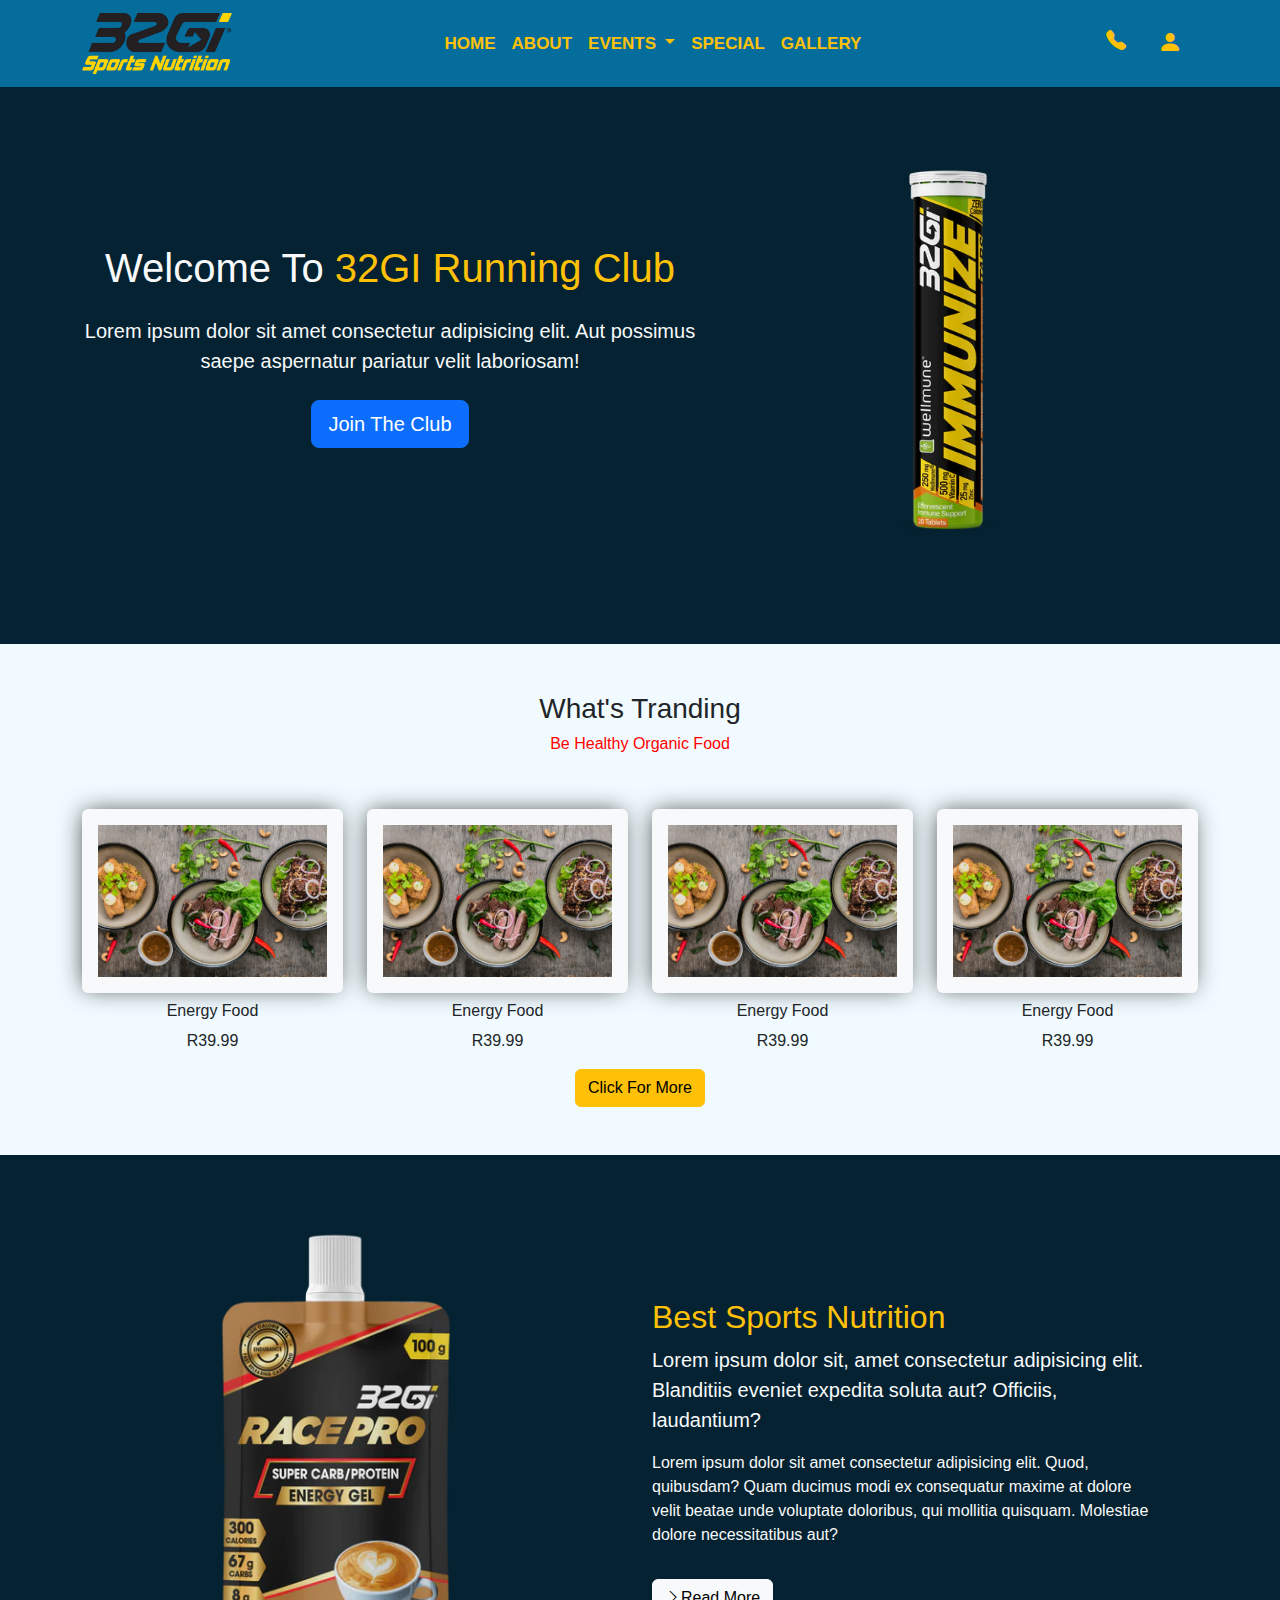
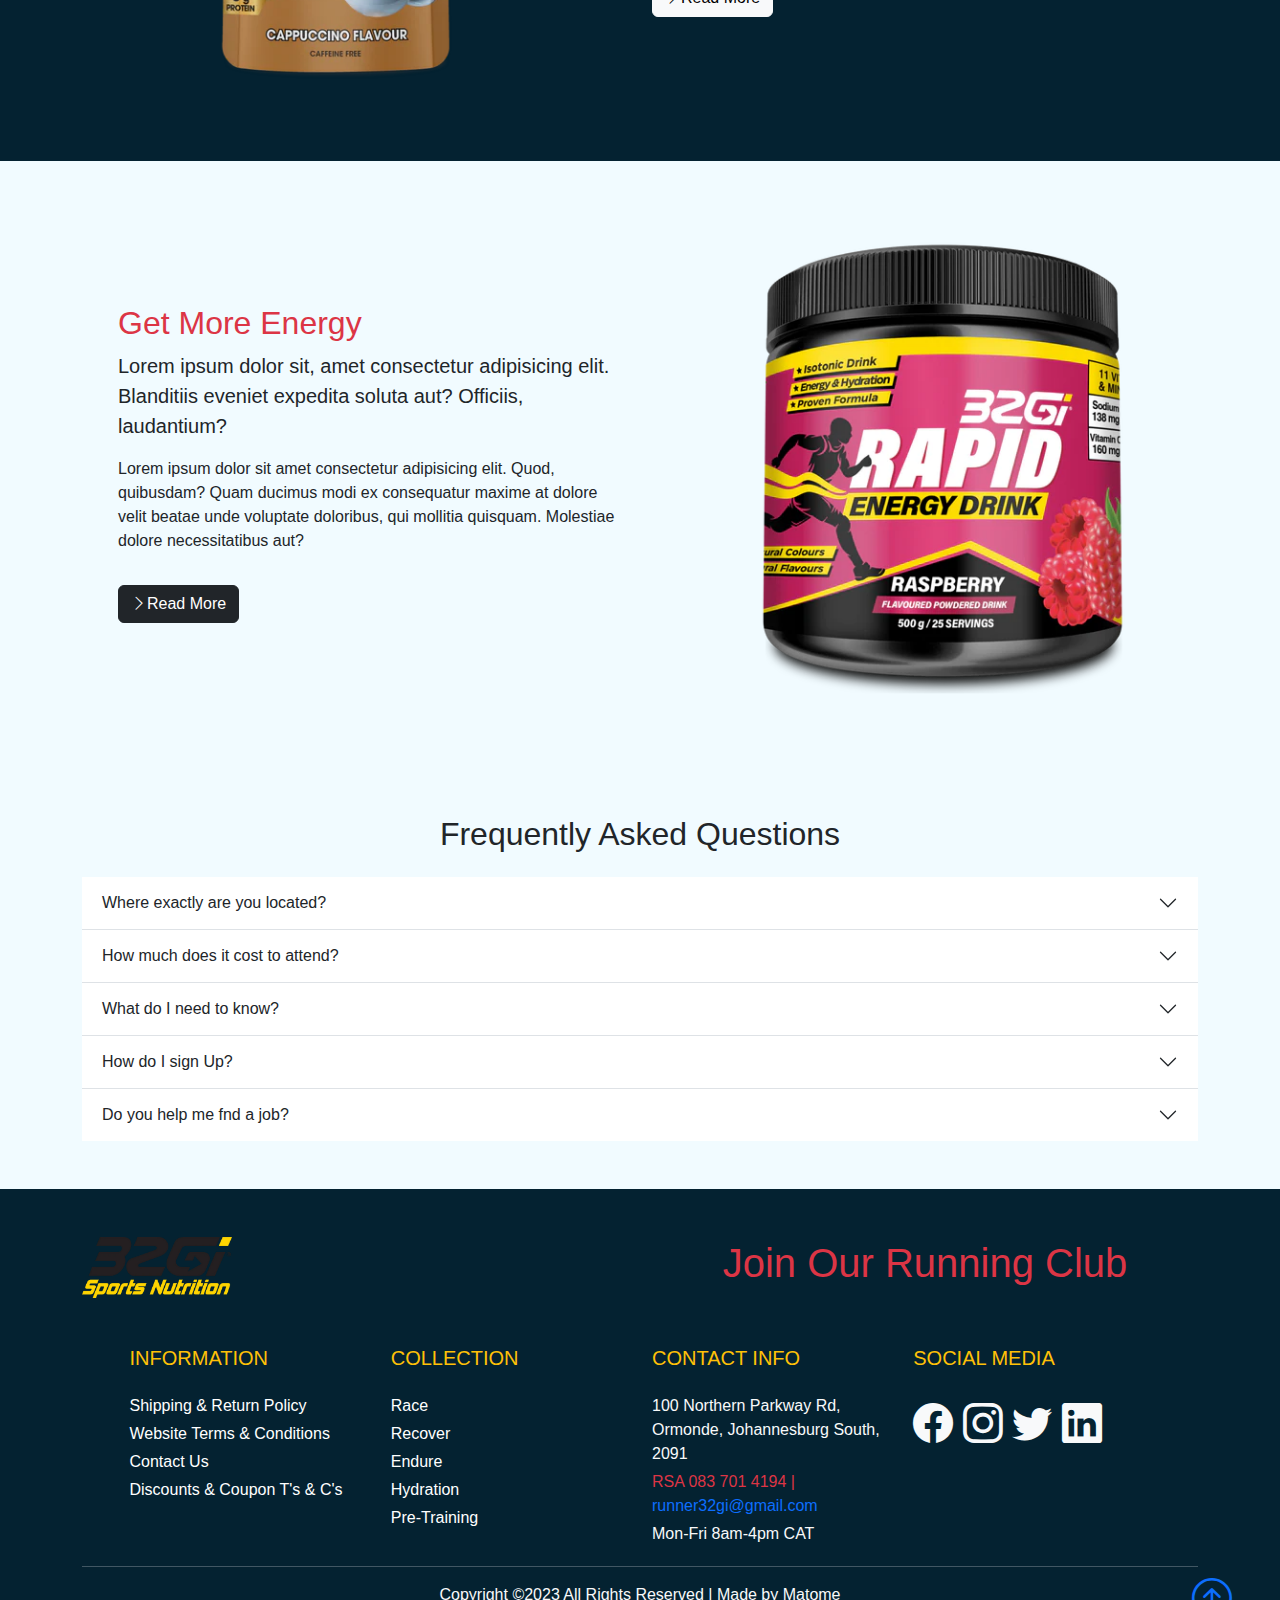
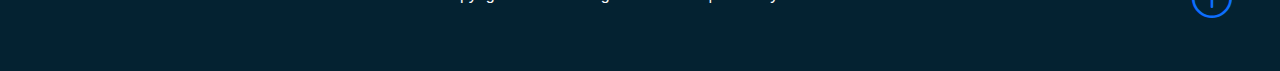
<file: index.html>
<!DOCTYPE html>
<html lang="en">

<head>
    <meta charset="UTF-8">
    <meta name="viewport" content="width=device-width, initial-scale=1.0">
    <link rel="stylesheet" href="https://cdn.jsdelivr.net/npm/bootstrap-icons@1.11.1/font/bootstrap-icons.css">
    <link href="https://cdn.jsdelivr.net/npm/bootstrap@5.0.2/dist/css/bootstrap.min.css" rel="stylesheet">
    <title>Home</title>
    <link rel="stylesheet" href="assets/css/styles.css">
</head>

<body>
    <!-- ======================= Navbar ===================== -->
    <nav class="navbar navbar-expand-lg navbar-light fixed-top">
        <div class="container">
            <a class="navbar-brand" href="index.html">
                <img src="assets/img/logo/Logo.webp" alt="Logo">
            </a>
            <button class="navbar-toggler bg-warning" type="button" data-bs-toggle="collapse"
                data-bs-target="#navbarSupportedContent" aria-controls="navbarSupportedContent" aria-expanded="false"
                aria-label="Toggle navigation">
                <span class="navbar-toggler-icon text-warning"></span>
            </button>
            <div class="collapse navbar-collapse" id="navbarSupportedContent">
                <ul class="navbar-nav m-auto">
                    <li class="nav-item">
                        <a class="nav-link text-warning" aria-current="page" href="index.html">Home</a>
                    </li>
                    <li class="nav-item">
                        <a class="nav-link text-warning" href="pages/about.html">About</a>
                    </li>
                    <li class="nav-item dropdown">
                        <a class="nav-link dropdown-toggle text-warning" href="pages/events.html" id="navbarDropdown"
                            role="button" data-bs-toggle="dropdown" aria-expanded="false">
                            Events
                        </a>
                        <ul class="dropdown-menu" aria-labelledby="navbarDropdown">
                            <li><a class="dropdown-item text-warning" href="#">Action</a></li>
                            <li><a class="dropdown-item text-warning" href="#">Another action</a></li>
                            <li>
                                <hr class="dropdown-divider">
                            </li>
                            <li><a class="dropdown-item text-warning" href="#">Something else here</a></li>
                        </ul>
                    </li>
                    <li class="nav-item">
                        <a class="nav-link text-warning" href="pages/specials.html">Special</a>
                    </li>
                    <li class="nav-item">
                        <a class="nav-link text-warning" href="pages/gallery.html">Gallery</a>
                    </li>
                </ul>
                <div>
                    <ul class="d-flex m-auto">
                        <!-- <li>
                            <a href="/pages/cart.html" class="icons-link text-warning px-3 h4">
                                <span class="nav-icon">
                                    <i class="bi bi-cart3"></i>
                                    <span class="quantity js-cart-quantity">0</span>
                                </span>
                                <span class="nav-text">Cart</span>
                            </a>
                        </li> -->
                        <li>
                            <a href="pages/contact.html" class="icons-link text-warning px-3 h5">
                                <span class="nav-icon"><i class="bi bi-telephone-fill"></i></span>
                                <!-- <span class="nav-text">Contact</span> -->
                            </a>
                        </li>
                        <li>
                            <a href="#" class="icons-link text-warning px-3 h4">
                                <span class="nav-icon"><i class="bi bi-person-fill"></i></span>
                                <!-- <span class="nav-text">Login</span> -->
                            </a>
                        </li>
                    </ul>
                </div>
            </div>
        </div>
    </nav>
    <!-- ====================== Showcase ==================== -->
    <section class="showcase text-light p-5 p-lg-0 pt-lg-5 text-center text-sm-start">
        <div class="container">
            <div class="d-sm-flex align-items-center justify-content-between py-5">
                <div class="text-center">
                    <h1>Welcome To <span class="text-warning">32GI Running Club</span></h1>
                    <p class="lead my-4">Lorem ipsum dolor sit amet consectetur adipisicing elit. Aut possimus saepe
                        aspernatur pariatur
                        velit laboriosam!</p>
                    <button class="btn btn-primary btn-lg" data-bs-toggle="modal" data-bs-target="#enroll">Join The
                        Club</button>
                </div>
                <img src="assets/img/carousel/1_7a193b48-0d87-49ee-9dfc-e1fe1d2eb0a9.webp" alt=""
                    class="show-img d-none d-sm-block p-5">
            </div>
        </div>
    </section>
    <!-- ===================== Organic Food ==================== -->
    <section class="product pb-5">
        <div class="container">
            <div class="row py-5">
                <div class="col-lg-3 m-auto text-center">
                    <h3>What's Tranding</h3>
                    <h6 style="color: red;">Be Healthy Organic Food</h6>
                </div>
            </div>
            <div class="row">
                <div class="col-lg-3 text-center">
                    <div class="card border-0 bg-light mb-2">
                        <div class="card-body">
                            <img src="assets/img/pic-2.jpg" alt="" class="img-fluid">
                        </div>
                    </div>
                    <h6>Energy Food</h6>
                    <p>R39.99</p>
                </div>
                <div class="col-lg-3 text-center">
                    <div class="card border-0 bg-light mb-2">
                        <div class="card-body">
                            <img src="assets/img/pic-2.jpg" alt="" class="img-fluid">
                        </div>
                    </div>
                    <h6>Energy Food</h6>
                    <p>R39.99</p>
                </div>
                <div class="col-lg-3 text-center">
                    <div class="card border-0 bg-light mb-2">
                        <div class="card-body">
                            <img src="assets/img/pic-2.jpg" alt="" class="img-fluid">
                        </div>
                    </div>
                    <h6>Energy Food</h6>
                    <p>R39.99</p>
                </div>
                <div class="col-lg-3 text-center">
                    <div class="card border-0 bg-light mb-2">
                        <div class="card-body">
                            <img src="assets/img/pic-2.jpg" alt="" class="img-fluid">
                        </div>
                    </div>
                    <h6>Energy Food</h6>
                    <p>R39.99</p>
                </div>
            </div>
            <div class="row">
                <div class="col-lg-6 text-center m-auto">
                    <button class="btn btn-warning">Click For More</button>
                </div>
            </div>
        </div>
    </section>
    <!-- =============== Find More Sections =================== -->
    <section class="p-5 showcase text-light" id="learn">
        <div class="container">
            <div class="row align-items-center justify-content-between">
                <div class="col-md">
                    <img src="assets/img/carousel/32Gi_Race-Pro-Gel_Cappuccino-Render_1.webp" alt="" class="img-fluid">
                </div>
                <div class="col-md p-5">
                    <h2 class="text-warning">Best Sports Nutrition</h2>
                    <p class=" lead">Lorem ipsum dolor sit, amet consectetur adipisicing elit. Blanditiis eveniet
                        expedita soluta aut? Officiis, laudantium?</p>
                    <p>Lorem ipsum dolor sit amet consectetur adipisicing elit. Quod, quibusdam? Quam ducimus modi
                        ex
                        consequatur maxime at dolore velit beatae unde voluptate doloribus, qui mollitia quisquam.
                        Molestiae dolore necessitatibus aut?</p>
                    <a href="#" class="btn btn-light mt-3">
                        <i class="bi bi-chevron-right"></i>Read More
                    </a>
                </div>
            </div>
        </div>
    </section>
    <section class="p-5" id="learn">
        <div class="container">
            <div class="row align-items-center justify-content-between">
                <div class="col-md p-5">
                    <h2 class="text-danger">Get More Energy</h2>
                    <p class="lead">Lorem ipsum dolor sit, amet consectetur adipisicing elit. Blanditiis eveniet
                        expedita soluta aut? Officiis, laudantium?</p>
                    <p>Lorem ipsum dolor sit amet consectetur adipisicing elit. Quod, quibusdam? Quam ducimus modi ex
                        consequatur maxime at dolore velit beatae unde voluptate doloribus, qui mollitia quisquam.
                        Molestiae dolore necessitatibus aut?</p>
                    <a href="#" class="btn btn-dark mt-3">
                        <i class="bi bi-chevron-right"></i>Read More
                    </a>
                </div>
                <div class="col-md">
                    <img src="assets/img/carousel/32Gi_Rapid_Energy_Render_Rasp-01_1080x1080_bd076414-8d4d-4974-8e31-19b84066b838.webp"
                        alt="" class="img-fluid">
                </div>
            </div>
        </div>
    </section>
    <!-- ================ Questions Accordion ================= -->
    <section id="questions" class="p-5">
        <div class="container">
            <div class="h2 text-center mb-4">Frequently Asked Questions</div>
            <div class="accordion accordion-flush" id="questions">
                <!-- Item 1 -->
                <div class="accordion-item">
                    <h2 class="accordion-header">
                        <button class="accordion-button collapsed" type="button" data-bs-toggle="collapse"
                            data-bs-target="#question-one">
                            Where exactly are you located?
                        </button>
                    </h2>
                    <div id="question-one" class="accordion-collapse collapse" data-bs-parent="#questions">
                        <div class="accordion-body">Lorem ipsum dolor sit amet consectetur adipisicing elit. Architecto
                            ipsam saepe fugit tempore nihil consequuntur vel, deleniti, nisi expedita fuga asperiores?
                            Sit sunt enim minus distinctio ut reprehenderit corrupti incidunt dicta ipsa saepe omnis
                            illum perspiciatis quaerat qui atque porro laudantium accusamus fugit, officia labore maxime
                            rerum a explicabo placeat.
                        </div>
                    </div>
                </div>
                <!-- Item 2 -->
                <div class="accordion-item">
                    <h2 class="accordion-header">
                        <button class="accordion-button collapsed" type="button" data-bs-toggle="collapse"
                            data-bs-target="#question-two">
                            How much does it cost to attend?
                        </button>
                    </h2>
                    <div id="question-two" class="accordion-collapse collapse" data-bs-parent="#questions">
                        <div class="accordion-body">Lorem ipsum dolor sit amet consectetur adipisicing elit. Architecto
                            ipsam saepe fugit tempore nihil consequuntur vel, deleniti, nisi expedita fuga asperiores?
                            Sit sunt enim minus distinctio ut reprehenderit corrupti incidunt dicta ipsa saepe omnis
                            illum perspiciatis quaerat qui atque porro laudantium accusamus fugit, officia labore maxime
                            rerum a explicabo placeat.
                        </div>
                    </div>
                </div>
                <!-- Item 3 -->
                <div class="accordion-item">
                    <h2 class="accordion-header">
                        <button class="accordion-button collapsed" type="button" data-bs-toggle="collapse"
                            data-bs-target="#question-three">
                            What do I need to know?
                        </button>
                    </h2>
                    <div id="question-three" class="accordion-collapse collapse" data-bs-parent="#questions">
                        <div class="accordion-body">Lorem ipsum dolor sit amet consectetur adipisicing elit. Architecto
                            ipsam saepe fugit tempore nihil consequuntur vel, deleniti, nisi expedita fuga asperiores?
                            Sit sunt enim minus distinctio ut reprehenderit corrupti incidunt dicta ipsa saepe omnis
                            illum perspiciatis quaerat qui atque porro laudantium accusamus fugit, officia labore maxime
                            rerum a explicabo placeat.
                        </div>
                    </div>
                </div>
                <!-- Item 4 -->
                <div class="accordion-item">
                    <h2 class="accordion-header">
                        <button class="accordion-button collapsed" type="button" data-bs-toggle="collapse"
                            data-bs-target="#question-four">
                            How do I sign Up?
                        </button>
                    </h2>
                    <div id="question-four" class="accordion-collapse collapse" data-bs-parent="#questions">
                        <div class="accordion-body">Lorem ipsum dolor sit amet consectetur adipisicing elit. Architecto
                            ipsam saepe fugit tempore nihil consequuntur vel, deleniti, nisi expedita fuga asperiores?
                            Sit sunt enim minus distinctio ut reprehenderit corrupti incidunt dicta ipsa saepe omnis
                            illum perspiciatis quaerat qui atque porro laudantium accusamus fugit, officia labore maxime
                            rerum a explicabo placeat.
                        </div>
                    </div>
                </div>
                <!-- Item 5 -->
                <div class="accordion-item">
                    <h2 class="accordion-header">
                        <button class="accordion-button collapsed" type="button" data-bs-toggle="collapse"
                            data-bs-target="#question-five">
                            Do you help me fnd a job?
                        </button>
                    </h2>
                    <div id="question-five" class="accordion-collapse collapse" data-bs-parent="#questions">
                        <div class="accordion-body">Lorem ipsum dolor sit amet consectetur adipisicing elit. Architecto
                            ipsam saepe fugit tempore nihil consequuntur vel, deleniti, nisi expedita fuga asperiores?
                            Sit sunt enim minus distinctio ut reprehenderit corrupti incidunt dicta ipsa saepe omnis
                            illum perspiciatis quaerat qui atque porro laudantium accusamus fugit, officia labore maxime
                            rerum a explicabo placeat.
                        </div>
                    </div>
                </div>
            </div>
        </div>
    </section>
    <!-- ====================== Footer ======================== -->
    <footer class="news showcase text-light position-relative">
        <div class="container py-5">
            <div class="row">
                <div class="col-lg-6 text-start">
                    <a class="navbar-brand" href="index.html">
                        <img src="assets/img/logo/Logo.webp" alt="Logo">
                    </a>
                </div>
                <div class="col-lg-6 m-auto text-center">
                    <h1 class="text-danger">Join Our Running Club</h1>
                </div>
            </div>
            <div class="row pt-5">
                <div class="col-lg-11 m-auto">
                    <div class="row">
                        <div class="col-lg-3">
                            <h5 class="pb-3 text-warning">INFORMATION</h5>
                            <p class="mb-1">
                                <a href="#" class="text-white">Shipping & Return Policy</a>
                            </p>
                            <p class="mb-1">
                                <a href="#" class="text-white">Website Terms & Conditions</a>
                            </p>
                            <p class="mb-1">
                                <a href="pages/contact.html" class="text-white">Contact Us</a>
                            </p>
                            <p class="mb-1s">
                                <a href="#" class="text-white">Discounts & Coupon T's & C's</a>
                            </p>

                        </div>
                        <div class="col-lg-3">
                            <h5 class="pb-3 text-warning">COLLECTION</h5>
                            <p class="mb-1">
                                <a href="#" class="text-white">Race</a>
                            </p>
                            <p class="mb-1">
                                <a href="#" class="text-white">Recover</a>
                            </p>
                            <p class="mb-1">
                                <a href="#" class="text-white">Endure</a>
                            </p>
                            <p class="mb-1">
                                <a href="#" class="text-white">Hydration</a>
                            </p>
                            <p class="mb-1">
                                <a href="#" class="text-white">Pre-Training</a>
                            </p>
                        </div>
                        <div class="col-lg-3">
                            <h5 class="pb-3 text-warning">CONTACT INFO</h5>
                            <p class="mb-1">100 Northern Parkway Rd, Ormonde, Johannesburg South, 2091</p>
                            <p class="mb-1 text-danger">RSA 083 701 4194 | <span
                                    class="text-primary">runner32gi@gmail.com</span>
                            </p>
                            <p class="mb-1">Mon-Fri 8am-4pm CAT</p>
                        </div>
                        <div class=" col-lg-3">
                            <h5 class="pb-3 text-warning">SOCIAL MEDIA</h5>
                            <span><i class="bi bi-facebook social"></i></span>
                            <span><i class="bi bi-instagram social"></i></span>
                            <span><i class="bi bi-twitter social"></i></span>
                            <span><i class="bi bi-linkedin social"></i></span>
                        </div>
                    </div>
                </div>
            </div>
            <hr>
            <p class="text-center">Copyright &copy;2023 All Rights Reserved | Made by Matome</p>
            <a href="#" class="position-absolute bottom-0 end-0 p-5">
                <i class="bi bi-arrow-up-circle h1"></i>
            </a>
        </div>
    </footer>
    <!-- ===================== Modal ======================= -->
    <div class="modal fade" id="enroll" tabindex="-1" aria-labelledby="enrollLabel" aria-hidden="true">
        <div class="modal-dialog">
            <div class="modal-content">
                <div class="modal-header">
                    <h5 class="modal-title" id="enrollLabel">Registration Form</h5>
                    <button type="button" class="btn-close" data-bs-dismiss="modal" aria-label="Close"></button>
                </div>
                <div class="modal-body">
                    <p class="lead fw-bold text-primary">32Gi RC (JHB) club membership application 2023</p>
                    <small class="text-dark">32Gi Running Club JHB membership form</small>
                    <hr>
                    <small>
                        <span class="fw-bold text-dark">phenyomk@gmail.com</span>
                        <a href="#" class="text-primary"></a>
                        Switch accounts</a>
                    </small>
                    <hr>
                    <small class="text-danger">* indicates required question</small>
                    <hr>
                    <form>
                        <div class="mb-3">
                            <label for="first-name" class="col-form-label fw-bold">
                                Name of member
                                <span class="text-danger">*</span>
                            </label>
                            <input type="text" id="first-name" class="form-control" required>
                        </div>
                        <div class="mb-3">
                            <label for="first-name" class="col-form-label fw-bold">
                                Surname of member
                                <span class="text-danger">*</span>
                            </label>
                            <input type="text" id="last-name" class="form-control" required>
                        </div>
                        <div class="mb-3">
                            <label for="first-name" class="col-form-label fw-bold">
                                Email
                                <span class="text-danger">*</span>
                            </label>
                            <input type="email" id="email" class="form-control" required>
                        </div>
                        <div class="mb-3">
                            <label for="first-name" class="col-form-label fw-bold">
                                Cell number of member or parent
                                <span class="text-danger">*</span>
                            </label>
                            <input type="number" id="phone-number" class="form-control" required>
                        </div>
                        <div class="mb-3">
                            <label for="first-name" class="col-form-label fw-bold">
                                ID number or passport number
                                <span class="text-danger">*</span>
                            </label>
                            <input type="text" id="id-number" class="form-control" min="1" max="13" required>
                        </div>
                        <div class="mb-3">
                            <label for="first-name" class="col-form-label fw-bold">
                                Home address
                                <span class="text-danger">*</span>
                            </label>
                            <input type="text" id="home-address" class="form-control" required>
                        </div>
                        <div class="mb-3">
                            <label for="first-name" class="col-form-label fw-bold">
                                Date of birth
                                <span class="text-danger">*</span>
                            </label>
                            <input type="date" id="birthday" name="birthday" class="form-control" required>
                        </div>
                        <div class="mb-3">
                            <label for="first-name" class="col-form-label fw-bold">
                                Email for admin
                                <span class="text-danger">*</span>
                            </label>
                            <input type="email" id="email-admin" class="form-control" required>
                        </div>
                        <div class="mb-3">
                            <label for="first-name" class="col-form-label fw-bold">
                                Contact person and cell for emergencies
                                <span class="text-danger">*</span>
                            </label>
                            <input type="number" id="contact-number" class="form-control" required>
                        </div>
                        <div class="mb-3">
                            <label for="first-name" class="col-form-label fw-bold">
                                Renewal or new
                                <span class="text-danger">*</span>
                            </label>
                            <div class="form-check">
                                <input class="form-check-input" type="radio" name="flexRadioDefault"
                                    id="flexRadioDefault1">
                                <label class="form-check-label" for="flexRadioDefault1">
                                    Renewal of membership
                                </label>
                            </div>
                            <div class="form-check">
                                <input class="form-check-input" type="radio" name="flexRadioDefault"
                                    id="flexRadioDefault2" checked>
                                <label class="form-check-label" for="flexRadioDefault2">
                                    New membership
                                </label>
                            </div>
                        </div>
                    </form>
                </div>
                <div class="modal-footer">
                    <button type="button" class="btn btn-secondary" data-bs-dismiss="modal">Close</button>
                    <button type="button" class="btn btn-primary">Submit</button>
                </div>
            </div>
        </div>
    </div>
    <!-- ====================== JS =========================== -->
    <script src="https://cdn.jsdelivr.net/npm/bootstrap@5.0.2/dist/js/bootstrap.bundle.min.js"></script>
</body>

</html>
</file>
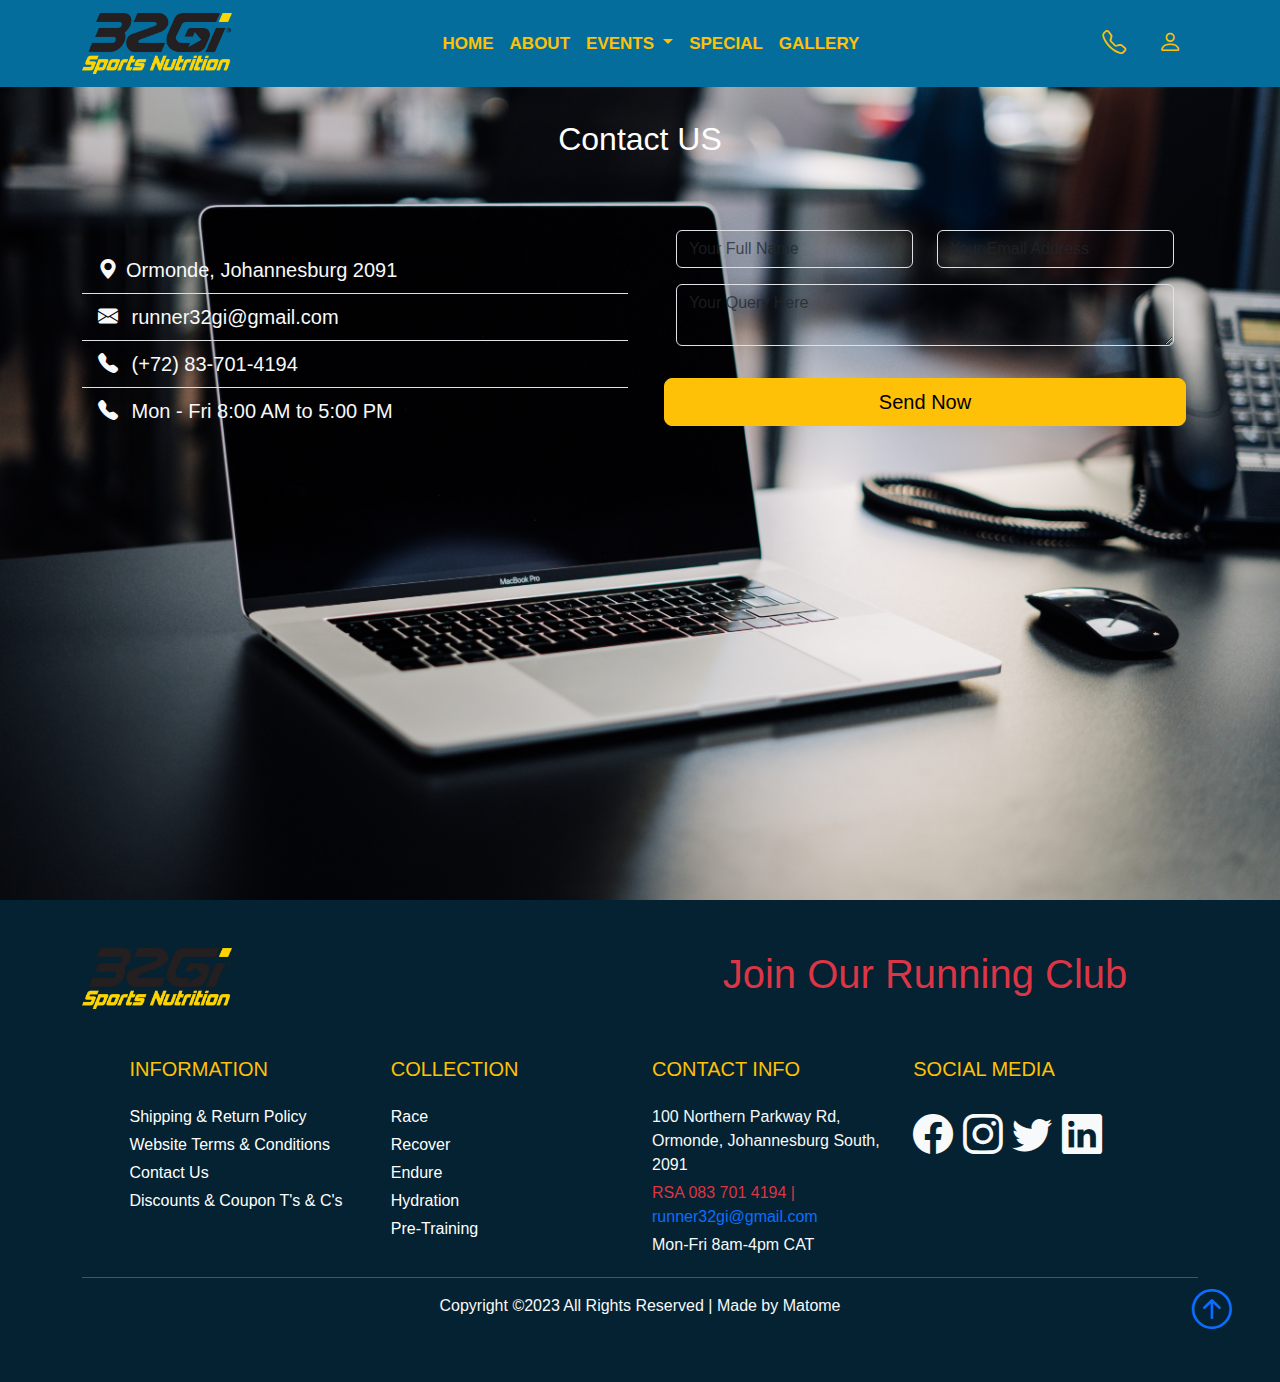
<file: pages/contact.html>
<!DOCTYPE html>
<html lang="en">

<head>
    <meta charset="UTF-8">
    <meta name="viewport" content="width=device-width, initial-scale=1.0">
    <link rel="stylesheet" href="https://cdn.jsdelivr.net/npm/bootstrap-icons@1.11.1/font/bootstrap-icons.css">
    <link href="https://cdn.jsdelivr.net/npm/bootstrap@5.0.2/dist/css/bootstrap.min.css" rel="stylesheet">
    <title>Contact US</title>
    <link rel="stylesheet" href="/assets/css/styles.css">
</head>

<body>
    <!-- ======================= Navbar ===================== -->
    <nav class="navbar navbar-expand-lg navbar-light fixed-top">
        <div class="container">
            <a class="navbar-brand" href="/index.html">
                <img src="/assets/img/logo/Logo.webp" alt="Logo">
            </a>
            <button class="navbar-toggler bg-warning" type="button" data-bs-toggle="collapse"
                data-bs-target="#navbarSupportedContent" aria-controls="navbarSupportedContent" aria-expanded="false"
                aria-label="Toggle navigation">
                <span class="navbar-toggler-icon text-warning"></span>
            </button>
            <div class="collapse navbar-collapse" id="navbarSupportedContent">
                <ul class="navbar-nav m-auto">
                    <li class="nav-item">
                        <a class="nav-link text-warning" aria-current="page" href="/index.html">Home</a>
                    </li>
                    <li class="nav-item">
                        <a class="nav-link text-warning" href="about.html">About</a>
                    </li>
                    <li class="nav-item dropdown">
                        <a class="nav-link dropdown-toggle text-warning" href="events.html" id="navbarDropdown"
                            role="button" data-bs-toggle="dropdown" aria-expanded="false">
                            Events
                        </a>
                        <ul class="dropdown-menu" aria-labelledby="navbarDropdown">
                            <li><a class="dropdown-item text-warning" href="#">Action</a></li>
                            <li><a class="dropdown-item text-warning" href="#">Another action</a></li>
                            <li>
                                <hr class="dropdown-divider">
                            </li>
                            <li><a class="dropdown-item text-warning" href="#">Something else here</a></li>
                        </ul>
                    </li>
                    <li class="nav-item">
                        <a class="nav-link text-warning" href="specials.html">Special</a>
                    </li>
                    <li class="nav-item">
                        <a class="nav-link text-warning" href="gallery.html">Gallery</a>
                    </li>
                </ul>
                <div>
                    <ul class="d-flex m-auto">
                        <!-- <li>
                            <a href="/pages/cart.html" class="icons-link text-warning px-3 h4">
                                <span class="nav-icon">
                                    <i class="bi bi-cart3"></i>
                                    <span class="quantity js-cart-quantity">0</span>
                                </span>
                                <span class="nav-text">Cart</span>
                            </a>
                        </li> -->
                        <li>
                            <a href="contact.html" class="icons-link text-warning px-3 h4">
                                <span class="nav-icon"><i class="bi bi-telephone"></i></span>
                                <!-- <span class="nav-text">Contact</span> -->
                            </a>
                        </li>
                        <li>
                            <a href="#" class="icons-link text-warning px-3 h4">
                                <span class="nav-icon"><i class="bi bi-person"></i></span>
                                <!-- <span class="nav-text">Login</span> -->
                            </a>
                        </li>
                    </ul>
                </div>
            </div>
        </div>
    </nav>
    <!-- ====================== Showcase ==================== -->
    <section class="contact">
        <div class="container py-5 mb-5">
            <div class="row g-4 justify-content-center align-items-center pt-5">
                <h2 class="text-center mb-sm-4 mt-sm-5 text-white">Contact US</h2>
                <div class="col-md bg-transparent">
                    <ul class="list-group list-group-flush lead">
                        <li class="list-group-item bg-transparent text-light">
                            <span class="me-2"><i class="bi bi-geo-alt-fill"></i></span>Ormonde, Johannesburg
                            2091
                        </li>
                        <li class="list-group-item bg-transparent text-light">
                            <span class="me-2"><i class="bi bi-envelope-fill"></i></span> runner32gi@gmail.com
                        </li>
                        <li class="list-group-item bg-transparent text-light">
                            <span class="me-2"><i class="bi bi-telephone-fill"></i></span> (+72) 83-701-4194
                        </li>
                        <li class="list-group-item bg-transparent text-light">
                            <span class="me-2"><i class="bi bi-telephone-fill"></i></span> Mon - Fri 8:00 AM to 5:00 PM
                        </li>
                    </ul>
                </div>
                <div class="col-md bg-transparent mt-0">
                    <div class="col-md-12 p-0 pt-4 pb-4">
                        <form action="#" class="p-4 m-auto">
                            <div class="row">
                                <div class="col-md-6">
                                    <div class="mb-3">
                                        <input type="text" class="form-control bg-transparent text-light" required
                                            placeholder="Your Full Name">
                                    </div>
                                </div>
                                <div class="col-md-6">
                                    <div class="mb-3">
                                        <input type="email" class="form-control bg-transparent text-light" required
                                            placeholder="Your Email Address">
                                    </div>
                                </div>
                                <div class="col-md-12">
                                    <div class="mb-3">
                                        <textarea name="" rows="2" required
                                            class="form-control bg-transparent text-light"
                                            placeholder="Your Query Here"></textarea>
                                    </div>
                                </div>
                                <button class="btn btn-warning btn-lg btn-block mt-3">Send Now</button>
                            </div>
                        </form>
                    </div>
                </div>
            </div>
        </div>
    </section>
    <!-- =================== Footer ================= -->
    <footer class="news showcase text-light position-relative">
        <div class="container py-5">
            <div class="row">
                <div class="col-lg-6 text-start">
                    <a class="navbar-brand" href="/index.html">
                        <img src="/assets/img/logo/Logo.webp" alt="Logo">
                    </a>
                </div>
                <div class="col-lg-6 m-auto text-center">
                    <h1 class="text-danger">Join Our Running Club</h1>
                </div>
            </div>
            <div class="row pt-5">
                <div class="col-lg-11 m-auto">
                    <div class="row">
                        <div class="col-lg-3">
                            <h5 class="pb-3 text-warning">INFORMATION</h5>
                            <p class="mb-1">
                                <a href="#" class="text-white">Shipping & Return Policy</a>
                            </p>
                            <p class="mb-1">
                                <a href="#" class="text-white">Website Terms & Conditions</a>
                            </p>
                            <p class="mb-1">
                                <a href="contact.html" class="text-white">Contact Us</a>
                            </p>
                            <p class="mb-1s">
                                <a href="#" class="text-white">Discounts & Coupon T's & C's</a>
                            </p>

                        </div>
                        <div class="col-lg-3">
                            <h5 class="pb-3 text-warning">COLLECTION</h5>
                            <p class="mb-1">
                                <a href="#" class="text-white">Race</a>
                            </p>
                            <p class="mb-1">
                                <a href="#" class="text-white">Recover</a>
                            </p>
                            <p class="mb-1">
                                <a href="#" class="text-white">Endure</a>
                            </p>
                            <p class="mb-1">
                                <a href="#" class="text-white">Hydration</a>
                            </p>
                            <p class="mb-1">
                                <a href="#" class="text-white">Pre-Training</a>
                            </p>
                        </div>
                        <div class="col-lg-3">
                            <h5 class="pb-3 text-warning">CONTACT INFO</h5>
                            <p class="mb-1">100 Northern Parkway Rd, Ormonde, Johannesburg South, 2091</p>
                            <p class="mb-1 text-danger">RSA 083 701 4194 | <span
                                    class="text-primary">runner32gi@gmail.com</span>
                            </p>
                            <p class="mb-1">Mon-Fri 8am-4pm CAT</p>
                        </div>
                        <div class=" col-lg-3">
                            <h5 class="pb-3 text-warning">SOCIAL MEDIA</h5>
                            <span><i class="bi bi-facebook social"></i></span>
                            <span><i class="bi bi-instagram social"></i></span>
                            <span><i class="bi bi-twitter social"></i></span>
                            <span><i class="bi bi-linkedin social"></i></span>
                        </div>
                    </div>
                </div>
            </div>
            <hr>
            <p class="text-center">Copyright &copy;2023 All Rights Reserved | Made by Matome</p>
            <a href="#" class="position-absolute bottom-0 end-0 p-5">
                <i class="bi bi-arrow-up-circle h1"></i>
            </a>
        </div>
    </footer>
    <!-- ================ Modal ================= -->
    <div class="modal fade" id="enroll" tabindex="-1" aria-labelledby="enrollLabel" aria-hidden="true">
        <div class="modal-dialog">
            <div class="modal-content">
                <div class="modal-header">
                    <h5 class="modal-title" id="enrollLabel">Registration Form</h5>
                    <button type="button" class="btn-close" data-bs-dismiss="modal" aria-label="Close"></button>
                </div>
                <div class="modal-body">
                    <p class="lead fw-bold text-primary">Fill out this form and we will get back to you!</p>
                    <form>
                        <div class="mb-3">
                            <label for="first-name" class="col-form-label">First Name:</label>
                            <input type="text" id="first-name" class="form-control">
                        </div>
                        <div class="mb-3">
                            <label for="first-name" class="col-form-label">Last Name:</label>
                            <input type="text" id="first-name" class="form-control">
                        </div>
                        <div class="mb-3">
                            <label for="first-name" class="col-form-label">Email:</label>
                            <input type="text" id="first-name" class="form-control">
                        </div>
                        <div class="mb-3">
                            <label for="first-name" class="col-form-label">Phone:</label>
                            <input type="text" id="first-name" class="form-control">
                        </div>
                    </form>
                </div>
                <div class="modal-footer">
                    <button type="button" class="btn btn-secondary" data-bs-dismiss="modal">Close</button>
                    <button type="button" class="btn btn-primary">Submit</button>
                </div>
            </div>
        </div>
    </div>
    <!-- ================ JS ==================== -->
    <script src="https://cdn.jsdelivr.net/npm/bootstrap@5.0.2/dist/js/bootstrap.bundle.min.js"></script>
</body>

</html>
</file>
<file: assets/css/styles.css>
:root {
    --white: #f1fbff;
    --black: #050407;
    --gray: #4b4c55;
    --dark-blue: #042231;
    --midle-blue: #10363d;
    --sky-blue: #046d9c;
    --light-blue: #239fcc;
    --brown: #8c6404;
    --light-brown: #c09955;
    --yellow: #fed504;
    --pink: #d35783;
}

* {
    margin: 0;
    padding: 0;
    box-sizing: border-box;
    font-family: Arial, Helvetica, sans-serif;
}

body {
    background: var(--white);
}

a {
    text-decoration: none;
}

ul {
    list-style: none;
}

.navbar,
.dropdown-menu {
    background-color: var(--sky-blue);
}

.navbar .navbar-brand img,
footer .navbar-brand img {
    width: 150px;
}

.navbar-nav a {
    font-size: 17px;
    text-transform: uppercase;
    font-weight: 600;
}

.nav-icon .quantity {
    position: absolute;
    top: 25%;
    right: 18%;
    height: 21px;
    width: 21px;
    color: var(--white);
    font-size: 20px;
    transition: .3s;
}

/* ========================================================================== */
.showcase {
    background-color: var(--dark-blue);
}

.showcase .show-img {
    width: 60%;
    height: 500px;
}

/* ========================================================================== */
.card {
    box-shadow: -2px -1px 25px -4px rgba(0, 0, 0, .75);
    -webkit-box-shadow: -2px -1px 25px -4px rgba(0, 0, 0, .75);
    -moz-box-shadow: -2px -1px 25px -4px rgba(0, 0, 0, .75);
}

.card:hover {
    box-shadow: none;
    transition: 0.5s;
}

/* ========================================================================== */
.social {
    font-size: 2.5rem;
    cursor: pointer;
    padding-right: 5px;
}

.social:hover {
    color: var(--light-blue);
}

/* ========================================================================== */
.contact {
    background: url(/assets/img/contact.jpg) no-repeat;
    background-size: cover;
    height: 100vh;
    width: 100%;
    background-position: 50% 0%;
}

/* ========================================================================== */
.img-gallery {
    width: 80%;
    margin: 100px auto 50px;
    display: grid;
    /* grid-template-columns: repeat((auto-fit, minmax(250px, 1fr))); */
    grid-template-columns: repeat(4, 1fr);
    grid-gap: 30px;
}

.img-gallery img {
    width: 100%;
    cursor: pointer;
    height: 300px;
    /* height: 80%; */
    object-fit: cover;
}

.img-gallery img:hover {
    transform: scale(0.8) rotate(-15deg);
    border-radius: 20px;
    box-shadow: 0 32px 75px rgba(68, 77, 136, 0.2);
}

.full-image {
    width: 100%;
    height: 100vh;
    background: rgba(0, 0, 0, 0.9);
    position: fixed;
    top: 0;
    left: 0;
    display: none;
    align-items: center;
    justify-content: center;
    z-index: 100;
}

.full-image img {
    width: 90%;
    max-width: 500px;
}

.full-image span {
    position: absolute;
    top: 5%;
    right: 5%;
    font-size: 30px;
    color: #fff;
    cursor: pointer;
}

@media(max-width: 991px) {
    .img-gallery {
        display: flex;
        flex-direction: column;
    }
}

/* ========================================================================== */
/* ========================================================================== */
/* ========================================================================== */
.section-padding {
    padding: 100px 0;
}

.carousel-item {
    height: 100vh;
    min-height: 300px;
}

.carousel-caption {
    bottom: 220px;
    z-index: 2;
}

.carousel-caption h5 {
    font-size: 45px;
    text-transform: uppercase;
    letter-spacing: 2;
    margin-top: 25px;
}

.carousel-caption p {
    width: 60%;
    margin: auto;
    font-size: 18px;
    line-height: 1.9;
}

.carousel-inner::before {
    content: "";
    position: absolute;
    width: 100%;
    height: 100%;
    top: 0;
    left: 0;
    background: rgba(0, 0, 0, 0.5);
    z-index: 1;
}

.w-100 {
    height: 100vh;
}

.services .card-body i {
    font-size: 50px;
}

.team .card-body i {
    font-size: 20px;
}

.portfolio .card {
    box-shadow: 15px 15px 40px rgba(0, 0, 0, 0.15);
}

.team .card {
    box-shadow: 15px 15px 40px rgba(0, 0, 0, 0.15);
}

/* === Responsive CSS ==== */

@media only screen and (max-width: 768px) and (max-width: 991px) {
    .carousel-caption {
        bottom: 370px;
    }

    .carousel-caption p {
        width: 100%;
    }

    .card {
        margin-bottom: 30px;
    }

    .img-area img {
        width: 100%;
    }
}

@media only screen and (max-width:767px) {

    .card {
        margin-bottom: 30px;
    }
}
</file>
